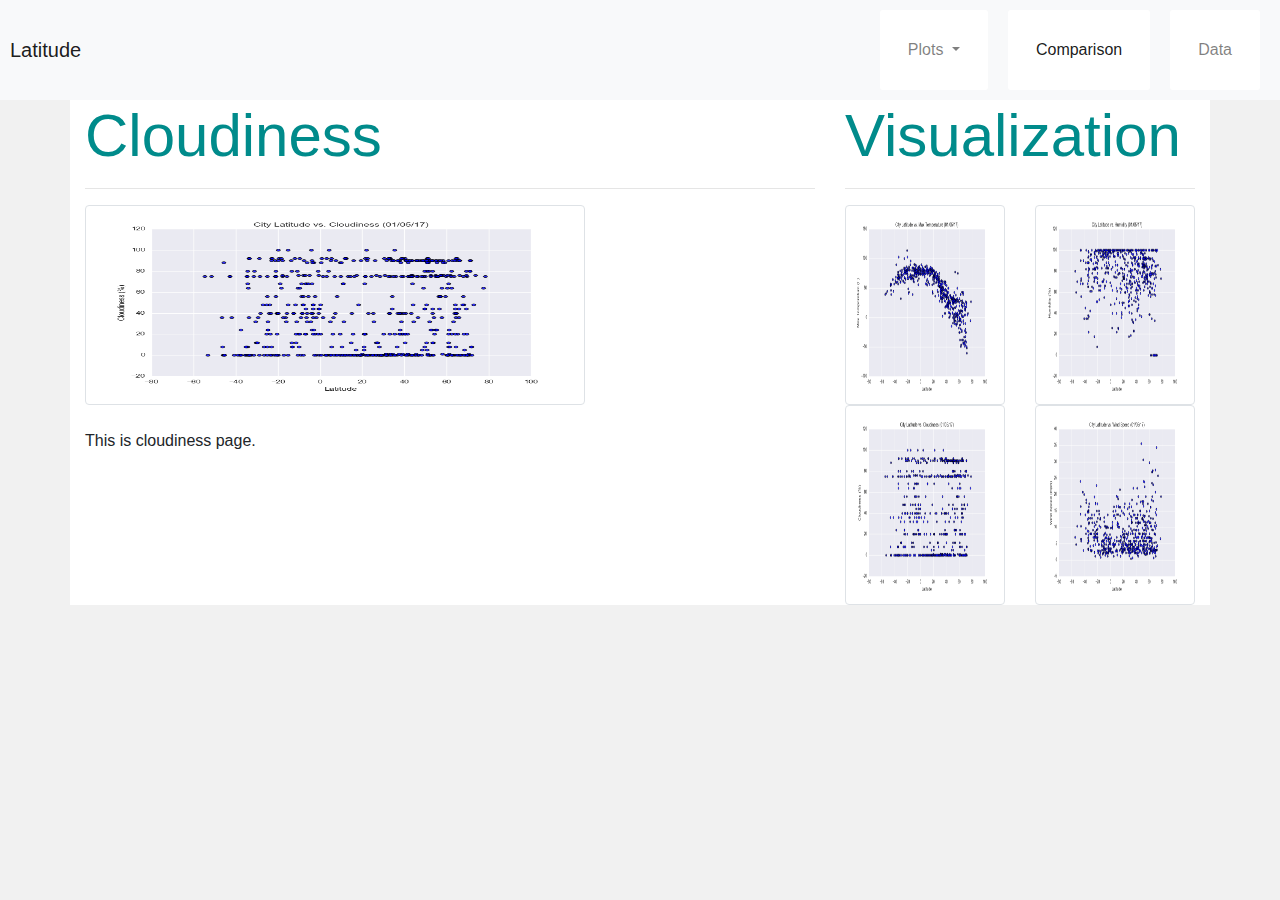
<file: cloudiness.html>
<!DOCTYPE html>
<html lang="en">

<!-- head -->

<head>
    <meta charset="UTF-8">
    <title>Bootstrap Components</title>
    <link rel="stylesheet" href="https://stackpath.bootstrapcdn.com/bootstrap/4.3.1/css/bootstrap.min.css" integrity="sha384-ggOyR0iXCbMQv3Xipma34MD+dH/1fQ784/j6cY/iJTQUOhcWr7x9JvoRxT2MZw1T" crossorigin="anonymous">
    <link rel="stylesheet" href="style.css">
</head>

<!-- head -->


<!-- navigation bar -->

 <body>
    <nav class="navbar navbar-expand-lg navbar-light bg-light">
        <a class="navbar-brand" href="index.html">Latitude</a>
        <button class="navbar-toggler" type="button" data-toggle="collapse" data-target="#navbarSupportedContent" aria-controls="navbarSupportedContent" aria-expanded="false" aria-label="Toggle navigation">
          <span class="navbar-toggler-icon"></span>
        </button>
    
        <div class="collapse navbar-collapse" id="navbarSupportedContent">
            <ul class="nav navbar-nav ml-auto w-100 justify-content-end">
                <li class="nav-item dropdown">
                    <a class="nav-link dropdown-toggle" href="#" id="navbarDropdown" role="button" data-toggle="dropdown" aria-haspopup="true" aria-expanded="false">
                    Plots
                    <div class="dropdown-menu" aria-labelledby="navbarDropdown">
                        <a class="dropdown-item" href="temperature.html">Max Temperature</a>
                        <a class="dropdown-item" href="humidity.html">Humidity</a>
                        <a class="dropdown-item" href="cloudiness.html">Cloudiness</a>
                        <a class="dropdown-item" href="windspeed.html">Wind Speed</a>
                        </div>
                    </li>  
                    <li class="nav-item active">
                    <a class="nav-link" href="comparison.html">Comparison <span class="sr-only">(current)</span></a>
                    </li>
                    <li class="nav-item">
                    <a class="nav-link" href="data.html">Data</a>
                </li>                       
             </ul>
          
        </div>
      </nav>

     

<div class="container">

<!-- left part -->
<div class="row">
    <!--First of Two Columns-->
    <div class="col xs-12 col-md-8" style="background-color:white">
      <h1>Cloudiness</h1>
      <hr>
      <div class="thumbnail">
        <img src="Resources/assets/images/Fig3.png" alt="..." class="img-thumbnail" height="400 px" width="500 px">
        <br>
        <br>
        <p>This is cloudiness page. </p>
      </div>
    </div>

<!-- right part -->
<!-- visualization title -->

    <div class="col xs-12 col-md-4" style="background-color:white">
        <h1 class=title>Visualization</h1>
        <hr>

        <div class="row">
            <div class="col-xs-3 col-md-6">
                <div class="thumbnail">
                    <a href="temperature.html">
                    <img src="Resources/assets/images/Fig1.png" alt="..." class="img-thumbnail">
                    </a>
                </div>
            </div>

            <div class="col-xs-3 col-md-6">
                <div class="thumbnail">
                    <a href="humidity.html">
                    <img src="Resources/assets/images/Fig2.png" alt="..." class="img-thumbnail" height="100">
                    </a>
                </div>
            </div>
        </div>  

        <div class="row">
            <div class="col-xs-3 col-md-6">
                <div class="thumbnail">
                    <a href="cloudiness.html">
                    <img src="Resources/assets/images/Fig3.png" alt="..." class="img-thumbnail" height="100">
                    </a>
                </div>
            </div>

            <div class="col-xs-3 col-md-6">
                <div class="thumbnail">
                    <a href="windspeed.html">
                    <img src="Resources/assets/images/Fig4.png" alt="..." class="img-thumbnail" height="100">
                    </a>
                </div>
            </div>
        </div> 

</div> 
</div> 

<script src="https://code.jquery.com/jquery-3.3.1.slim.min.js" integrity="sha384-q8i/X+965DzO0rT7abK41JStQIAqVgRVzpbzo5smXKp4YfRvH+8abtTE1Pi6jizo" crossorigin="anonymous"></script>
<script src="https://cdnjs.cloudflare.com/ajax/libs/popper.js/1.14.7/umd/popper.min.js" integrity="sha384-UO2eT0CpHqdSJQ6hJty5KVphtPhzWj9WO1clHTMGa3JDZwrnQq4sF86dIHNDz0W1" crossorigin="anonymous"></script>
<script src="https://stackpath.bootstrapcdn.com/bootstrap/4.3.1/js/bootstrap.min.js" integrity="sha384-JjSmVgyd0p3pXB1rRibZUAYoIIy6OrQ6VrjIEaFf/nJGzIxFDsf4x0xIM+B07jRM" crossorigin="anonymous"></script>


</body>
</html>
</file>
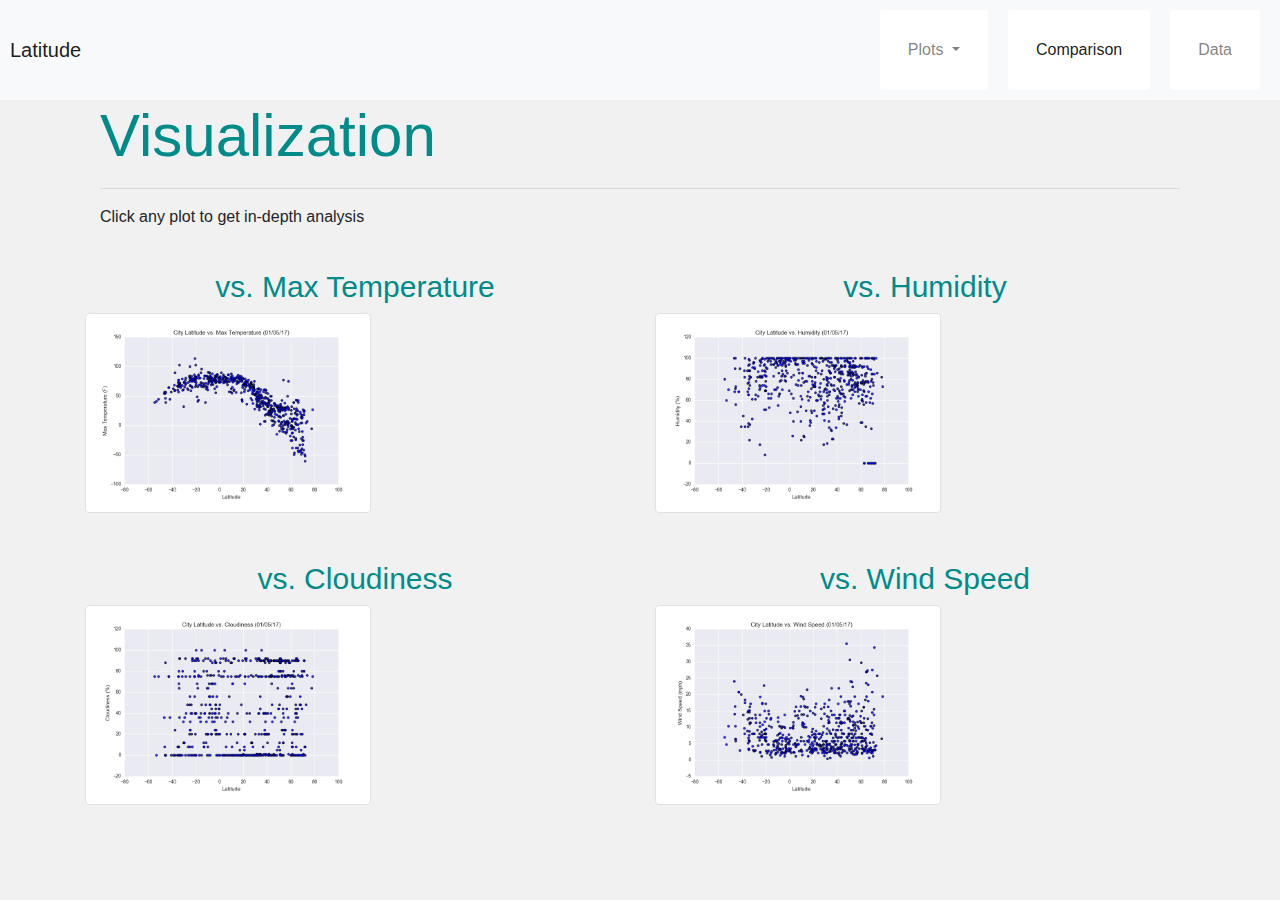
<file: comparison.html>
<!DOCTYPE html>
<html lang="en">

<!-- head -->

<head>
    <meta charset="UTF-8">
    <title>Bootstrap Components</title>
    <link rel="stylesheet" href="https://stackpath.bootstrapcdn.com/bootstrap/4.3.1/css/bootstrap.min.css" integrity="sha384-ggOyR0iXCbMQv3Xipma34MD+dH/1fQ784/j6cY/iJTQUOhcWr7x9JvoRxT2MZw1T" crossorigin="anonymous">
    <link rel="stylesheet" href="style.css">
</head>


<!-- navigation bar -->

<body>
    <nav class="navbar navbar-expand-lg navbar-light bg-light">
        <a class="navbar-brand" href="index.html">Latitude</a>
        <button class="navbar-toggler" type="button" data-toggle="collapse" data-target="#navbarSupportedContent" aria-controls="navbarSupportedContent" aria-expanded="false" aria-label="Toggle navigation">
          <span class="navbar-toggler-icon"></span>
        </button>
    
        <div class="collapse navbar-collapse" id="navbarSupportedContent">
            <ul class="nav navbar-nav ml-auto w-100 justify-content-end">
                <li class="nav-item dropdown">
                    <a class="nav-link dropdown-toggle" href="#" id="navbarDropdown" role="button" data-toggle="dropdown" aria-haspopup="true" aria-expanded="false">
                    Plots
                    <div class="dropdown-menu" aria-labelledby="navbarDropdown">
                        <a class="dropdown-item" href="temperature.html">Max Temperature</a>
                        <a class="dropdown-item" href="humidity.html">Humidity</a>
                        <a class="dropdown-item" href="cloudiness.html">Cloudiness</a>
                        <a class="dropdown-item" href="windspeed.html">Wind Speed</a>
                        </div>
                    </li>  
                    <li class="nav-item active">
                    <a class="nav-link" href="comparison.html">Comparison <span class="sr-only">(current)</span></a>
                    </li>
                    <li class="nav-item">
                    <a class="nav-link" href="data.html">Data</a>
                </li>                       
             </ul>
          
        </div>
      </nav>

      
    

<!-- body -->



    <div class="container">
        <div class="col-md-12">
            <h1 class=title>Visualization</h1>
            <hr>
   
            <p> Click any plot to get in-depth analysis</p> 
            </div>
            <br>

    <!-- 4 boxes -->
            <div class="row">
                <div class="col-xs-12 col-md-6">
                    <h4 class=title>vs. Max Temperature</h4>
                    <a href="temperature.html">
                        <img src="Resources/assets/images/Fig1.png" alt="..." class="img-thumbnail">
                        </a>
                </div>
            <!-- </div>
            
            <div class="row"> -->
                <div class="col-xs-12 col-md-6">
                    <h4 class=title>vs. Humidity</h4>
                    <div class="thumbnail">
                        <a href="humidity.html">
                            <img src="Resources/assets/images/Fig2.png" alt="..." class="img-thumbnail">
                            </a>
                    </div>
                </div>
            </div>   

            <br>
            <br>
    
            <div class="row">
                <div class="col-xs-12 col-md-6">
                    <h4 class=title>vs. Cloudiness</h4>
                    <div class="thumbnail">
                        <a href="cloudiness.html">
                            <img src="Resources/assets/images/Fig3.png" alt="..." class="img-thumbnail">
                            </a>
                    </div>
                </div>
            <!-- </div> 
    
            <div class="row"> -->
                <div class="col-xs-12 col-md-6">
                    <h4 class=title>vs. Wind Speed</h4>
                    <div class="thumbnail">
                        <a href="windspeed.html">
                            <img src="Resources/assets/images/Fig4.png" alt="..." class="img-thumbnail">
                            </a>
                    </div>
                </div>
            </div> 



      <script src="https://code.jquery.com/jquery-3.3.1.slim.min.js" integrity="sha384-q8i/X+965DzO0rT7abK41JStQIAqVgRVzpbzo5smXKp4YfRvH+8abtTE1Pi6jizo" crossorigin="anonymous"></script>
      <script src="https://cdnjs.cloudflare.com/ajax/libs/popper.js/1.14.7/umd/popper.min.js" integrity="sha384-UO2eT0CpHqdSJQ6hJty5KVphtPhzWj9WO1clHTMGa3JDZwrnQq4sF86dIHNDz0W1" crossorigin="anonymous"></script>
      <script src="https://stackpath.bootstrapcdn.com/bootstrap/4.3.1/js/bootstrap.min.js" integrity="sha384-JjSmVgyd0p3pXB1rRibZUAYoIIy6OrQ6VrjIEaFf/nJGzIxFDsf4x0xIM+B07jRM" crossorigin="anonymous"></script>
    


</body>


</html>
</file>
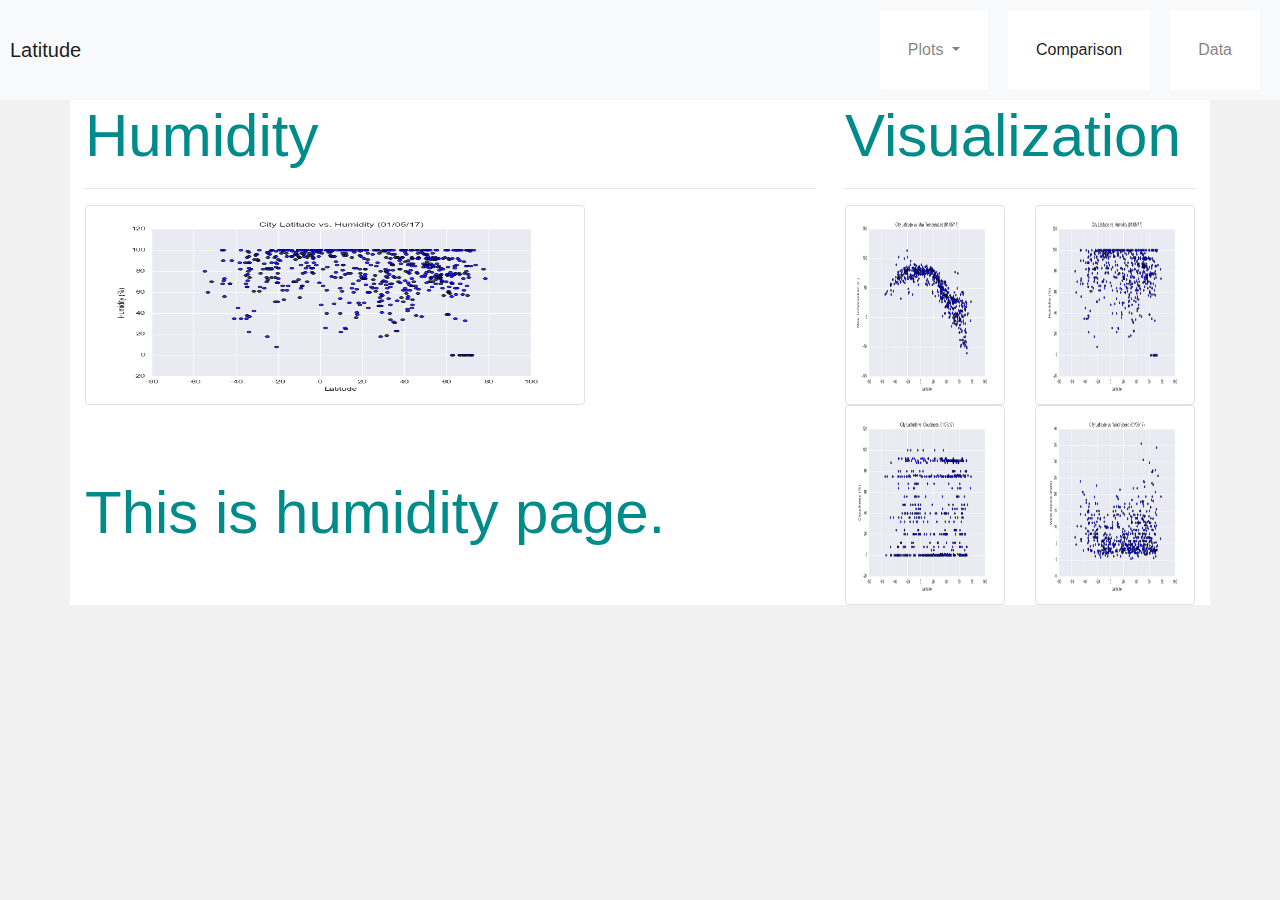
<file: humidity.html>
<!DOCTYPE html>
<html lang="en">

<!-- head -->

<head>
    <meta charset="UTF-8">
    <title>Bootstrap Components</title>
    <link rel="stylesheet" href="https://stackpath.bootstrapcdn.com/bootstrap/4.3.1/css/bootstrap.min.css" integrity="sha384-ggOyR0iXCbMQv3Xipma34MD+dH/1fQ784/j6cY/iJTQUOhcWr7x9JvoRxT2MZw1T" crossorigin="anonymous">
    <link rel="stylesheet" href="style.css">
</head>

<!-- head -->


<!-- navigation bar -->

 <body>
    <nav class="navbar navbar-expand-lg navbar-light bg-light">
        <a class="navbar-brand" href="index.html">Latitude</a>
        <button class="navbar-toggler" type="button" data-toggle="collapse" data-target="#navbarSupportedContent" aria-controls="navbarSupportedContent" aria-expanded="false" aria-label="Toggle navigation">
          <span class="navbar-toggler-icon"></span>
        </button>
    
        <div class="collapse navbar-collapse" id="navbarSupportedContent">
            <ul class="nav navbar-nav ml-auto w-100 justify-content-end">
                <li class="nav-item dropdown">
                    <a class="nav-link dropdown-toggle" href="#" id="navbarDropdown" role="button" data-toggle="dropdown" aria-haspopup="true" aria-expanded="false">
                    Plots
                    <div class="dropdown-menu" aria-labelledby="navbarDropdown">
                        <a class="dropdown-item" href="temperature.html">Max Temperature</a>
                        <a class="dropdown-item" href="humidity.html">Humidity</a>
                        <a class="dropdown-item" href="cloudiness.html">Cloudiness</a>
                        <a class="dropdown-item" href="windspeed.html">Wind Speed</a>
                        </div>
                    </li>  
                    <li class="nav-item active">
                    <a class="nav-link" href="comparison.html">Comparison <span class="sr-only">(current)</span></a>
                    </li>
                    <li class="nav-item">
                    <a class="nav-link" href="data.html">Data</a>
                </li>                       
             </ul>
          
        </div>
      </nav>

     

<div class="container">

<!-- left part -->
<div class="row">
    <!--First of Two Columns-->
    <div class="col xs-12 col-md-8" style="background-color:white">
      <h1>Humidity<h1>
      <hr>
      <div class="thumbnail">
        <img src="Resources/assets/images/Fig2.png" alt="..." class="img-thumbnail" height="400 px" width="500 px">
        <br>
        <br>
        <p>This is humidity page. </p>
      </div>
    </div>

<!-- right part -->
<!-- visualization title -->

    <div class="col xs-12 col-md-4" style="background-color:white">
        <h1 class=title>Visualization</h1>
        <hr>

        <div class="row">
            <div class="col-xs-3 col-md-6">
                <div class="thumbnail">
                    <a href="temperature.html">
                    <img src="Resources/assets/images/Fig1.png" alt="..." class="img-thumbnail">
                    </a>
                </div>
            </div>

            <div class="col-xs-3 col-md-6">
                <div class="thumbnail">
                    <a href="humidity.html">
                    <img src="Resources/assets/images/Fig2.png" alt="..." class="img-thumbnail" height="100">
                    </a>
                </div>
            </div>
        </div>  

        <div class="row">
            <div class="col-xs-3 col-md-6">
                <div class="thumbnail">
                    <a href="cloudiness.html">
                    <img src="Resources/assets/images/Fig3.png" alt="..." class="img-thumbnail" height="100">
                    </a>
                </div>
            </div>

            <div class="col-xs-3 col-md-6">
                <div class="thumbnail">
                    <a href="windspeed.html">
                    <img src="Resources/assets/images/Fig4.png" alt="..." class="img-thumbnail" height="100">
                    </a>
                </div>
            </div>
        </div> 

</div> 
</div> 

<script src="https://code.jquery.com/jquery-3.3.1.slim.min.js" integrity="sha384-q8i/X+965DzO0rT7abK41JStQIAqVgRVzpbzo5smXKp4YfRvH+8abtTE1Pi6jizo" crossorigin="anonymous"></script>
<script src="https://cdnjs.cloudflare.com/ajax/libs/popper.js/1.14.7/umd/popper.min.js" integrity="sha384-UO2eT0CpHqdSJQ6hJty5KVphtPhzWj9WO1clHTMGa3JDZwrnQq4sF86dIHNDz0W1" crossorigin="anonymous"></script>
<script src="https://stackpath.bootstrapcdn.com/bootstrap/4.3.1/js/bootstrap.min.js" integrity="sha384-JjSmVgyd0p3pXB1rRibZUAYoIIy6OrQ6VrjIEaFf/nJGzIxFDsf4x0xIM+B07jRM" crossorigin="anonymous"></script>


</body>
</html>
</file>
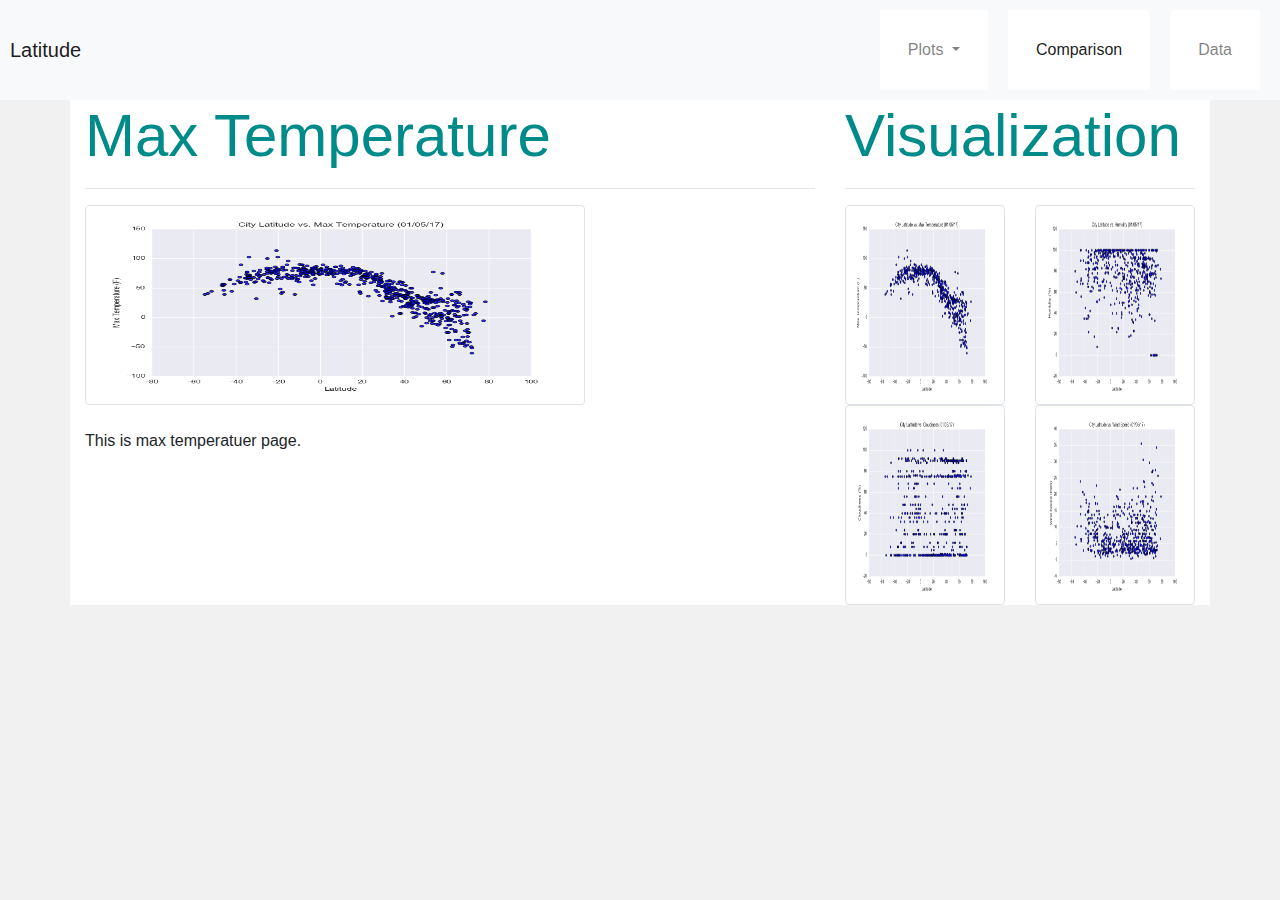
<file: temperature.html>
<!DOCTYPE html>
<html lang="en">

<!-- head -->

<head>
    <meta charset="UTF-8">
    <title>Bootstrap Components</title>
    <link rel="stylesheet" href="https://stackpath.bootstrapcdn.com/bootstrap/4.3.1/css/bootstrap.min.css" integrity="sha384-ggOyR0iXCbMQv3Xipma34MD+dH/1fQ784/j6cY/iJTQUOhcWr7x9JvoRxT2MZw1T" crossorigin="anonymous">
    <link rel="stylesheet" href="style.css">
</head>

<!-- head -->


<!-- navigation bar -->

 <body>
    <nav class="navbar navbar-expand-lg navbar-light bg-light">
        <a class="navbar-brand" href="index.html">Latitude</a>
        <button class="navbar-toggler" type="button" data-toggle="collapse" data-target="#navbarSupportedContent" aria-controls="navbarSupportedContent" aria-expanded="false" aria-label="Toggle navigation">
          <span class="navbar-toggler-icon"></span>
        </button>
    
        <div class="collapse navbar-collapse" id="navbarSupportedContent">
            <ul class="nav navbar-nav ml-auto w-100 justify-content-end">
                <li class="nav-item dropdown">
                    <a class="nav-link dropdown-toggle" href="#" id="navbarDropdown" role="button" data-toggle="dropdown" aria-haspopup="true" aria-expanded="false">
                    Plots
                    <div class="dropdown-menu" aria-labelledby="navbarDropdown">
                        <a class="dropdown-item" href="temperature.html">Max Temperature</a>
                        <a class="dropdown-item" href="humidity.html">Humidity</a>
                        <a class="dropdown-item" href="cloudiness.html">Cloudiness</a>
                        <a class="dropdown-item" href="windspeed.html">Wind Speed</a>
                        </div>
                    </li>  
                    <li class="nav-item active">
                    <a class="nav-link" href="comparison.html">Comparison <span class="sr-only">(current)</span></a>
                    </li>
                    <li class="nav-item">
                    <a class="nav-link" href="data.html">Data</a>
                </li>                       
             </ul>
          
        </div>
      </nav>

     

<div class="container">

<!-- left part -->
<div class="row">
    <!--First of Two Columns-->
    <div class="col xs-12 col-md-8" style="background-color:white">
      <h1>Max Temperature</h1>
      <hr>
      <div class="thumbnail">
        <img src="Resources/assets/images/Fig1.png" alt="..." class="img-thumbnail" height="400 px" width="500 px">
        <br>
        <br>
        <p>This is max temperatuer page. </p>
      </div>
    </div>

<!-- right part -->
<!-- visualization title -->

    <div class="col xs-12 col-md-4" style="background-color:white">
        <h1 class=title>Visualization</h1>
        <hr>

        <div class="row">
            <div class="col-xs-3 col-md-6">
                <div class="thumbnail">
                    <a href="temperature.html">
                    <img src="Resources/assets/images/Fig1.png" alt="..." class="img-thumbnail">
                    </a>
                </div>
            </div>

            <div class="col-xs-3 col-md-6">
                <div class="thumbnail">
                    <a href="humidity.html">
                    <img src="Resources/assets/images/Fig2.png" alt="..." class="img-thumbnail" height="100">
                    </a>
                </div>
            </div>
        </div>  

        <div class="row">
            <div class="col-xs-3 col-md-6">
                <div class="thumbnail">
                    <a href="cloudiness.html">
                    <img src="Resources/assets/images/Fig3.png" alt="..." class="img-thumbnail" height="100">
                    </a>
                </div>
            </div>

            <div class="col-xs-3 col-md-6">
                <div class="thumbnail">
                    <a href="windspeed.html">
                    <img src="Resources/assets/images/Fig4.png" alt="..." class="img-thumbnail" height="100">
                    </a>
                </div>
            </div>
        </div> 

</div> 
</div> 

<script src="https://code.jquery.com/jquery-3.3.1.slim.min.js" integrity="sha384-q8i/X+965DzO0rT7abK41JStQIAqVgRVzpbzo5smXKp4YfRvH+8abtTE1Pi6jizo" crossorigin="anonymous"></script>
<script src="https://cdnjs.cloudflare.com/ajax/libs/popper.js/1.14.7/umd/popper.min.js" integrity="sha384-UO2eT0CpHqdSJQ6hJty5KVphtPhzWj9WO1clHTMGa3JDZwrnQq4sF86dIHNDz0W1" crossorigin="anonymous"></script>
<script src="https://stackpath.bootstrapcdn.com/bootstrap/4.3.1/js/bootstrap.min.js" integrity="sha384-JjSmVgyd0p3pXB1rRibZUAYoIIy6OrQ6VrjIEaFf/nJGzIxFDsf4x0xIM+B07jRM" crossorigin="anonymous"></script>


</body>
</html>
</file>
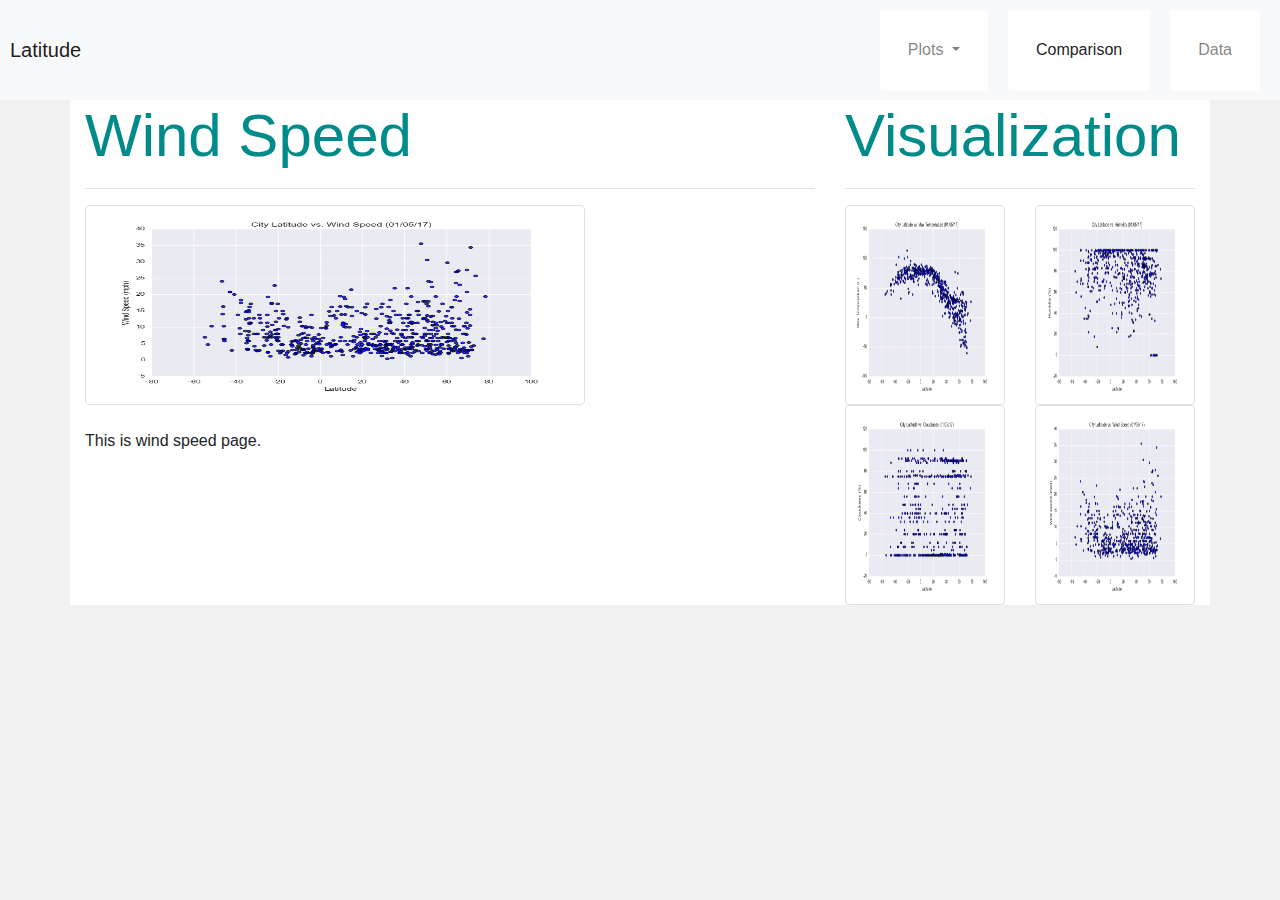
<file: windspeed.html>
<!DOCTYPE html>
<html lang="en">

<!-- head -->

<head>
    <meta charset="UTF-8">
    <title>Bootstrap Components</title>
    <link rel="stylesheet" href="https://stackpath.bootstrapcdn.com/bootstrap/4.3.1/css/bootstrap.min.css" integrity="sha384-ggOyR0iXCbMQv3Xipma34MD+dH/1fQ784/j6cY/iJTQUOhcWr7x9JvoRxT2MZw1T" crossorigin="anonymous">
    <link rel="stylesheet" href="style.css">
</head>

<!-- head -->


<!-- navigation bar -->

 <body>
    <nav class="navbar navbar-expand-lg navbar-light bg-light">
        <a class="navbar-brand" href="index.html">Latitude</a>
        <button class="navbar-toggler" type="button" data-toggle="collapse" data-target="#navbarSupportedContent" aria-controls="navbarSupportedContent" aria-expanded="false" aria-label="Toggle navigation">
          <span class="navbar-toggler-icon"></span>
        </button>
    
        <div class="collapse navbar-collapse" id="navbarSupportedContent">
            <ul class="nav navbar-nav ml-auto w-100 justify-content-end">
                <li class="nav-item dropdown">
                    <a class="nav-link dropdown-toggle" href="#" id="navbarDropdown" role="button" data-toggle="dropdown" aria-haspopup="true" aria-expanded="false">
                    Plots
                    <div class="dropdown-menu" aria-labelledby="navbarDropdown">
                        <a class="dropdown-item" href="temperature.html">Max Temperature</a>
                        <a class="dropdown-item" href="humidity.html">Humidity</a>
                        <a class="dropdown-item" href="cloudiness.html">Cloudiness</a>
                        <a class="dropdown-item" href="windspeed.html">Wind Speed</a>
                        </div>
                    </li>  
                    <li class="nav-item active">
                    <a class="nav-link" href="comparison.html">Comparison <span class="sr-only">(current)</span></a>
                    </li>
                    <li class="nav-item">
                    <a class="nav-link" href="data.html">Data</a>
                </li>                       
             </ul>
          
        </div>
      </nav>

     

<div class="container">

<!-- left part -->
<div class="row">
    <!--First of Two Columns-->
    <div class="col xs-12 col-md-8" style="background-color:white">
      <h1>Wind Speed</h1>
      <hr>
      <div class="thumbnail">
        <img src="Resources/assets/images/Fig4.png" alt="..." class="img-thumbnail" height="400 px" width="500 px">
        <br>
        <br>
        <p>This is wind speed page.</p>
      </div>
    </div>

<!-- right part -->
<!-- visualization title -->

    <div class="col xs-12 col-md-4" style="background-color:white">
        <h1 class=title>Visualization</h1>
        <hr>

        <div class="row">
            <div class="col-xs-3 col-md-6">
                <div class="thumbnail">
                    <a href="temperature.html">
                    <img src="Resources/assets/images/Fig1.png" alt="..." class="img-thumbnail">
                    </a>
                </div>
            </div>

            <div class="col-xs-3 col-md-6">
                <div class="thumbnail">
                    <a href="humidity.html">
                    <img src="Resources/assets/images/Fig2.png" alt="..." class="img-thumbnail" height="100">
                    </a>
                </div>
            </div>
        </div>  

        <div class="row">
            <div class="col-xs-3 col-md-6">
                <div class="thumbnail">
                    <a href="cloudiness.html">
                    <img src="Resources/assets/images/Fig3.png" alt="..." class="img-thumbnail" height="100">
                    </a>
                </div>
            </div>

            <div class="col-xs-3 col-md-6">
                <div class="thumbnail">
                    <a href="windspeed.html">
                    <img src="Resources/assets/images/Fig4.png" alt="..." class="img-thumbnail" height="100">
                    </a>
                </div>
            </div>
        </div> 

</div> 
</div> 

<script src="https://code.jquery.com/jquery-3.3.1.slim.min.js" integrity="sha384-q8i/X+965DzO0rT7abK41JStQIAqVgRVzpbzo5smXKp4YfRvH+8abtTE1Pi6jizo" crossorigin="anonymous"></script>
<script src="https://cdnjs.cloudflare.com/ajax/libs/popper.js/1.14.7/umd/popper.min.js" integrity="sha384-UO2eT0CpHqdSJQ6hJty5KVphtPhzWj9WO1clHTMGa3JDZwrnQq4sF86dIHNDz0W1" crossorigin="anonymous"></script>
<script src="https://stackpath.bootstrapcdn.com/bootstrap/4.3.1/js/bootstrap.min.js" integrity="sha384-JjSmVgyd0p3pXB1rRibZUAYoIIy6OrQ6VrjIEaFf/nJGzIxFDsf4x0xIM+B07jRM" crossorigin="anonymous"></script>


</body>
</html>
</file>
<file: style.css>
/* Giving the body the specified background color, adding font sizes for the h1 and h3 elements we'll be using */

/* navbar and header */


.navbar-brand {
  color: darkcyan
}

body {
    background: #f1f1f1;
  }
  
  h1 {
    font-size: 60px;
    color: darkcyan
  }
  
  h2 {
    font-size: 30px;
  }

  h3 {
    font-size: 30px;
  }

  h4 {
    font-size: 30px;
    color: darkcyan;
    text-align: center;
  }

  box {
      background: white;
    }

.img-thumbnail {
    height: 200px;
}

  /* Giving our navbar some padding and a background color */
  .navbar {
    padding: 10px;
    background: #5191fd;
    font: bold
    
  }
  
  /* Making our navbar li's inline-block elements this makes it so we can have multiple on the same line. Floats could have been used too */
  .navbar li {
    display: inline-block;
    padding: 20px;
    margin-right: 10px;
    margin-left: 10px;
    cursor: pointer;
    background: #fff;
    border-radius: 3px;
  }
  
  /* Getting rid of the default link styles here */
  .navbar li a {
    color: #000;
    text-decoration: none;
  }
  
  /* Styling the header, giving it a height, a background color, and some top padding */
  .header {
    height: 200px;
    padding-top: 20px;
    background: #cdcdcd;
  }
  
  /* Centering our h1 tag inside our header, giving it a little padding, removing its margin */
  .header h1 {
    padding: 60px;
    margin: 0;
    color: #000;
    text-align: center;
  }
  
  /* Giving the .post element margin on 3 sides
  .post {
    margin-top: 50px;
    margin-right: 100px;
    margin-left: 100px;
  } */
</file>
